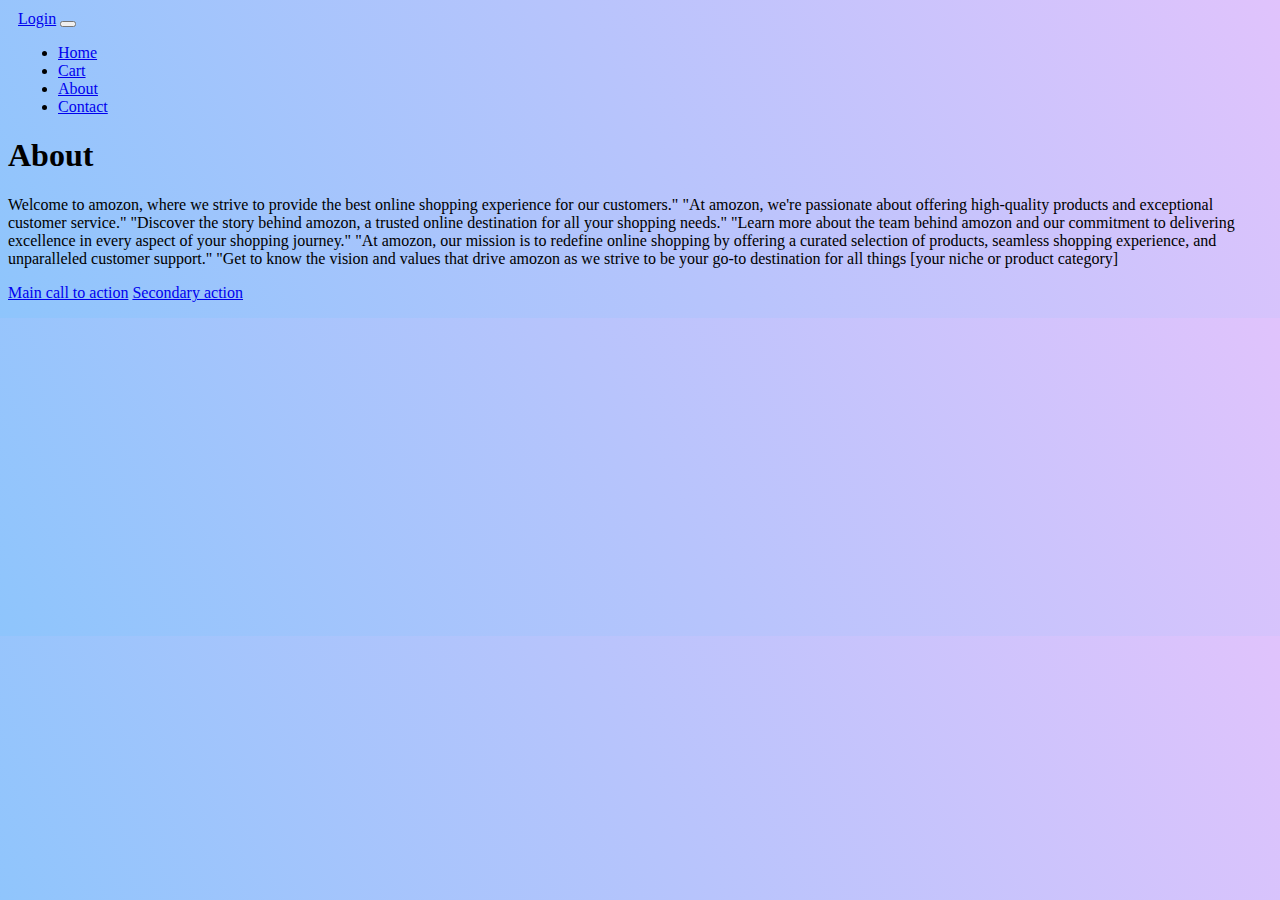
<file: about.html>
<!doctype html>
<html lang="en">

<head>
    <meta charset="utf-8">
    <meta name="viewport" content="width=device-width, initial-scale=1">
    <title>amozon</title>
    <link href="https://cdn.jsdelivr.net/npm/bootstrap@5.3.2/dist/css/bootstrap.min.css" rel="stylesheet"
        integrity="sha384-T3c6CoIi6uLrA9TneNEoa7RxnatzjcDSCmG1MXxSR1GAsXEV/Dwwykc2MPK8M2HN" crossorigin="anonymous">
</head>

<body style=" background-color: #8EC5FC;
background-image: linear-gradient(62deg, #8EC5FC 0%, #E0C3FC 100%);">
    <nav class="navbar navbar-expand-lg navbar-white btn btn-warning bold-btn"
        style="border-radius: 20px; width: 100%; margin: 10px;">
        <div class="container-fluid">
            <a class="navbar-brand" href="./login.html">Login</a>
            <button class="navbar-toggler" type="button" data-bs-toggle="collapse"
                data-bs-target="#navbarSupportedContent" aria-controls="navbarSupportedContent" aria-expanded="false"
                aria-label="Toggle navigation">
                <span class="navbar-toggler-icon"></span>
            </button>
            <div class="collapse navbar-collapse" id="navbarSupportedContent">
                <ul class="navbar-nav me-auto mb-2 mb-lg-0">
                    <li class="nav-item">
                        <a class="nav-link active" aria-current="page" href="index.html">Home</a>
                    </li>
                    <li class="nav-item">
                        <a class="nav-link" href="cart.html">Cart</a>
                    </li>


                    <li class="nav-item">
                        <a class="nav-link" href="about.html">About </a>
                    </li>
                    <li class="nav-item">
                        <a class="nav-link" href="contact.html">Contact</a>
                    </li>



                </ul>
                <!-- <form class="d-flex" role="search">
                    <button class="btn btn-outline-success" type="submit">Login/Sign up</button>
                </form> -->
            </div>
        </div>
    </nav>
    <section class="py-5 text-center container">
        <div class="row py-lg-5">
            <div class="col-lg-6 col-md-8 mx-auto">
                <h1 class="fw-light">About</h1>
                <p class="lead text-body-secondary">
                </p>
                <p>
                    Welcome to amozon, where we strive to provide the best online shopping experience
                    for our customers."

                    "At amozon, we're passionate about offering high-quality products and exceptional
                    customer service."

                    "Discover the story behind amozon, a trusted online destination for all your
                    shopping needs."

                    "Learn more about the team behind amozon and our commitment to delivering
                    excellence in every aspect of your shopping journey."

                    "At amozon, our mission is to redefine online shopping by offering a curated
                    selection of products, seamless shopping experience, and unparalleled customer support."

                    "Get to know the vision and values that drive amozon as we strive to be your go-to
                    destination for all things [your niche or product category]</p>
                <p>
                    <a href="#" class="btn btn-primary my-2">Main call to action</a>
                    <a href="#" class="btn btn-secondary my-2">Secondary action</a>
                </p>
            </div>
        </div>
    </section>




</body>
</file>
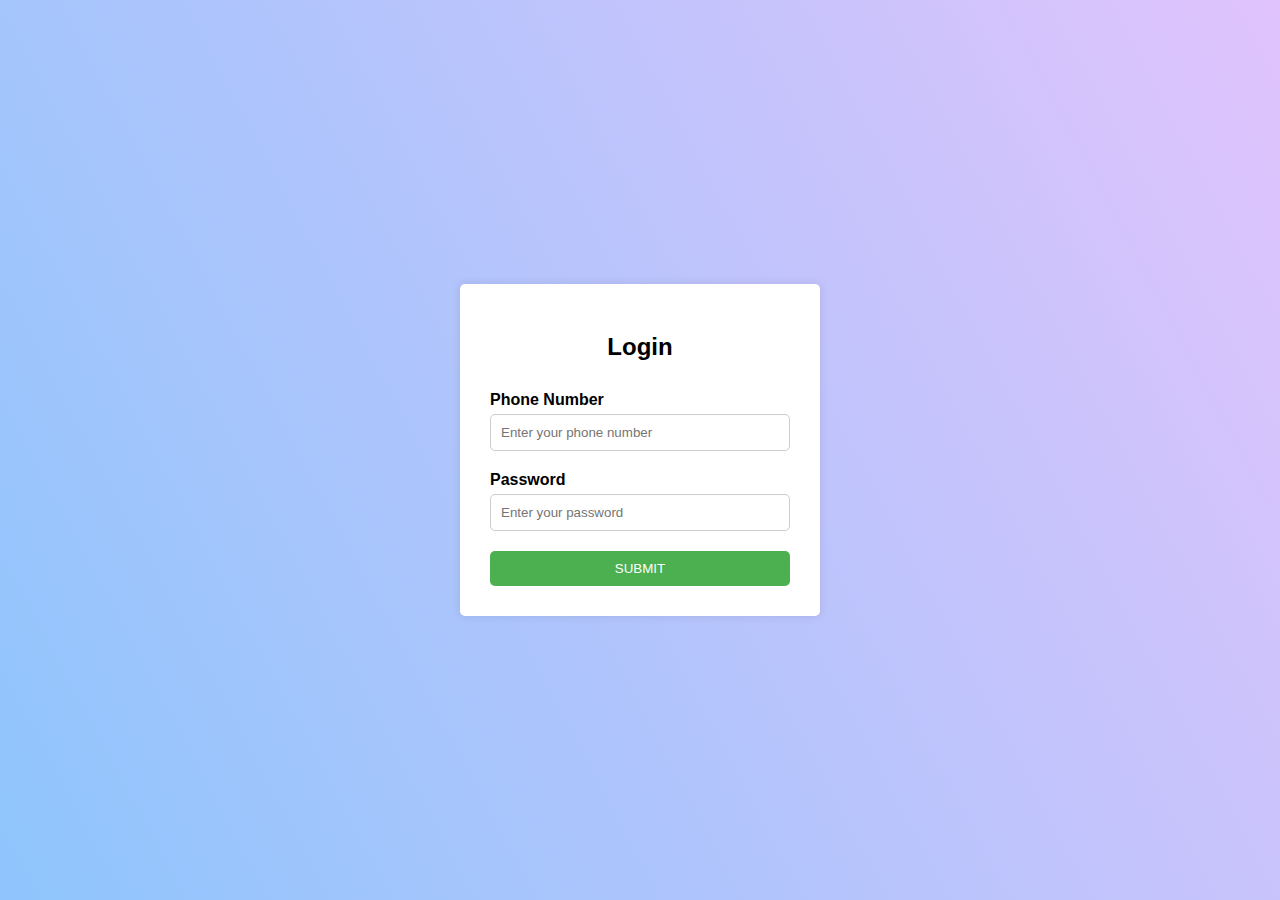
<file: login.html>
<!DOCTYPE html>
<html lang="en">

<head>
    <meta charset="UTF-8">
    <meta name="viewport" content="width=device-width, initial-scale=1.0">
    <title>Login Page</title>
    <style>
        body {
            font-family: Arial, sans-serif;
            /* background-color: f5f5;#f5 */
            margin: 0;
            padding: 0;
            display: flex;
            justify-content: center;
            align-items: center;
            height: 100vh; 

            background-color: #8EC5FC;
            background-image: linear-gradient(62deg, #8EC5FC 0%, #E0C3FC 100%);

        }

        .login-container {
            width: 300px;
            padding: 30px;
            background-color: #fff;
            border-radius: 5px;
            box-shadow: 0 0 10px rgba(0, 0, 0, 0.1);
        }

        h2 {
            text-align: center;
            margin-bottom: 30px;
        }

        .form-group {
            margin-bottom: 20px;
        }

        label {
            display: block;
            font-weight: bold;
            margin-bottom: 5px;
        }

        input[type="text"],
        input[type="password"] {
            width: 100%;
            padding: 10px;
            border: 1px solid #ccc;
            border-radius: 5px;
            box-sizing: border-box;
        }

        input[type="submit"] {
            width: 100%;
            padding: 10px;
            background-color: #4CAF50;
            color: #fff;
            border: none;
            border-radius: 5px;
            cursor: pointer;
            transition: background-color 0.3s;
        }

        input[type="submit"]:hover {
            background-color: #45a049;
        }
    </style>
</head>

<body>
    <div class="login-container">
        <h2>Login</h2>
        <form action="your-login-handler.php" method="post">
            <div class="form-group">
                <label for="phone">Phone Number</label>
                <input type="text" id="phone" name="phone" placeholder="Enter your phone number" required>
            </div>
            <div class="form-group">
                <label for="password">Password</label>
                <input type="password" id="password" name="password" placeholder="Enter your password" required>
            </div>
            <input type="submit" value="SUBMIT" src="./index.html">
        </form>
    </div>
</body>

</html>
</file>
